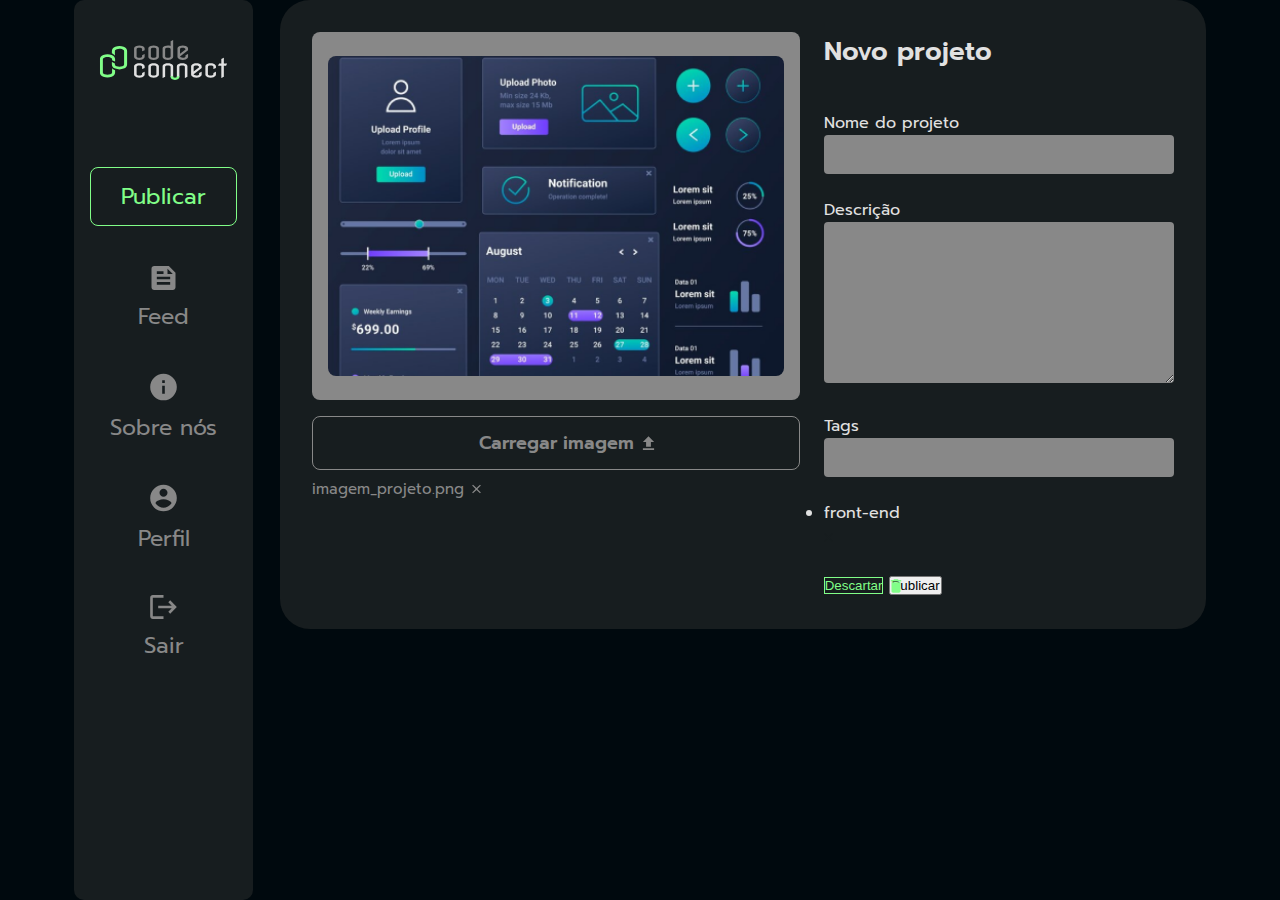
<file: 3802-javascript-assincrono-projeto-base/index.html>
<!DOCTYPE html>
<html lang="pt-br">

<head>
    <meta charset="UTF-8">
    <meta name="viewport" content="width=device-width, initial-scale=1.0">
    <link rel="preconnect" href="https://fonts.googleapis.com">
    <link rel="preconnect" href="https://fonts.gstatic.com" crossorigin>
    <link
        href="https://fonts.googleapis.com/css2?family=Prompt:ital,wght@0,100;0,200;0,300;0,400;0,500;0,600;0,700;0,800;0,900;1,100;1,200;1,300;1,400;1,500;1,600;1,700;1,800;1,900&display=swap"
        rel="stylesheet">
    <link rel="stylesheet" href="styles.css">
    <title>CodeConnect</title>
</head>

<body>
    <aside>
        <img src="img/Logo.svg" alt="Logo do Codeconect"/>
        <nav>
            <ul class="lista-link">
                <li>
                    <a href="#" class="link-destaque">Publicar</a>
                </li>
                <li>
                    <a href="#" >
                        <img src="img/feed.svg">
                        Feed
                    </a>
                </li>
                <li>
                    <a href="#" >
                        <img src="img/info.svg" alt="Sobre nós">
                        Sobre nós</a>
                </li>
                <li>
                    <a href="#" >
                        <img src="img/account_circle.svg" alt="Sobre nós">
                        Perfil</a>
                </li>
                <li>
                    <a href="#" >
                        <img src="img/logout.svg" alt="Sair">
                        Sair</a>
                </li>
            </ul>
        </nav>
    </aside>


    <main>
        <div class="container-upload-imagem">
            <div class="container-imagem">
                <img src="img/imagem1.png" alt="" class="main-imagem">
            </div>
            <button id="upload-btn">Carregar imagem</button>
            <input type="file" id="image-upload" accept="image/*" style="display: none;">
            <div class="container-imagem-nome">
                <p>imagem_projeto.png</p>
                <img src="img/close.svg" alt="">
            </div>
        </div>
        <div class="container-descricao">
            <h2>Novo projeto</h2>
            <form action="">
                <div>
                    <label for="nome">Nome do projeto</label>
                    <input type="text" id="nome"/>
                </div>
                <div>
                    <label for="descricao">Descrição</label>
                    <textarea id="descricao"></textarea>
                </div>
                <div>
                    <label for="categoria">Tags</label>
                    <input type="text" id="inputTags"/>
                </div>
                <ul class="lis-tags" id="lista-tags">
                    <li>
                        <p>front-end</p>
                        <img src="img/close-black.svg" alt="">
                    </li>
                </ul>
                <div class="container-botoes">
                    <button class="botao-descartar">Descartar</button>
                    <button class="botao-publicar">Publicar</button>

                </div>
            </form>
        </div>
    </main>
    <script src="scripts.js"></script>
</body>

</html>
</file>
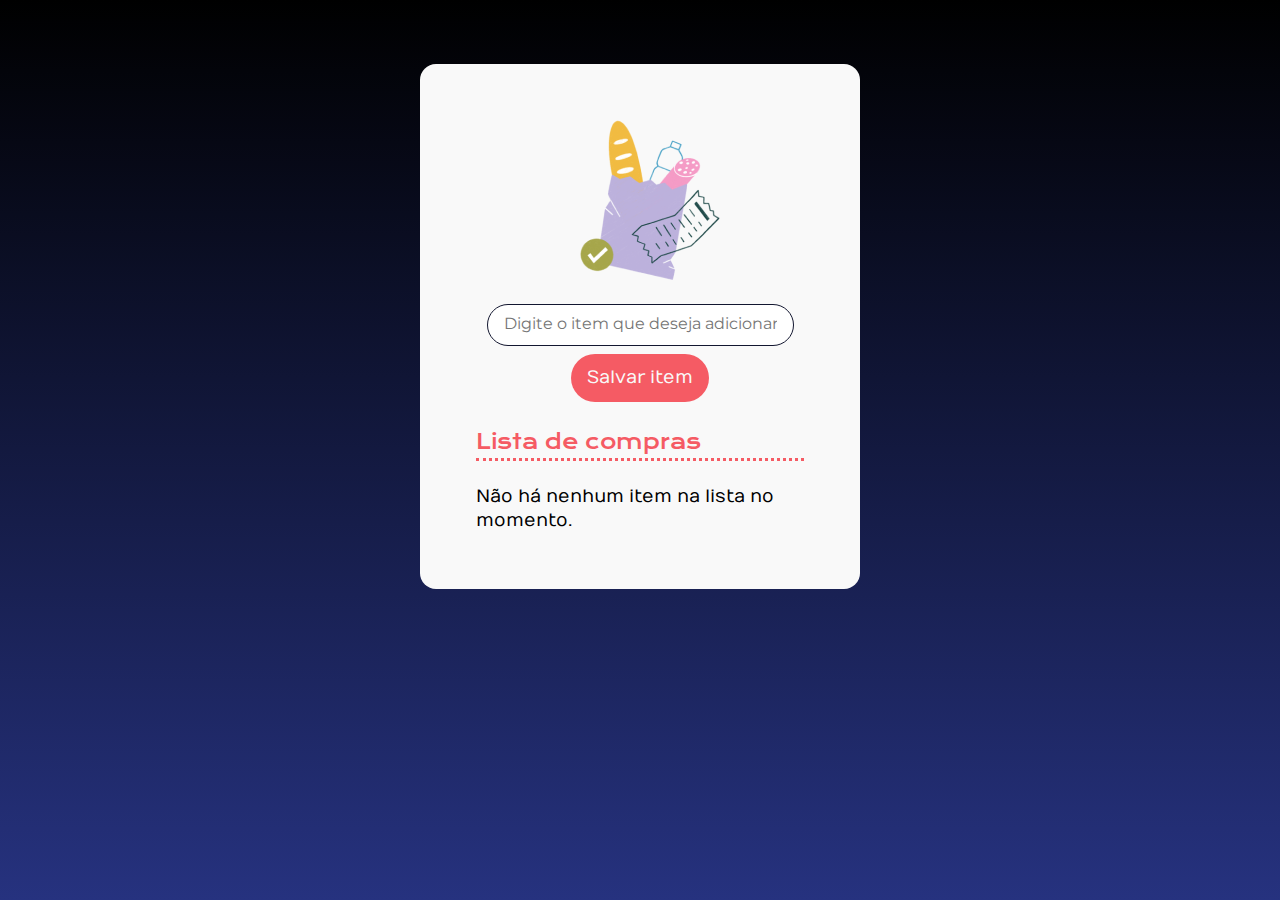
<file: javascript-projeto-lista-de-compras/index.html>
<!DOCTYPE html>
<html lang="pt-br">
  <head>
    <meta charset="UTF-8" />
    <meta name="viewport" content="width=device-width, initial-scale=1.0" />
    <title>Lista de Compras</title>
    <link rel="preconnect" href="https://fonts.googleapis.com" />
    <link rel="preconnect" href="https://fonts.gstatic.com" crossorigin />
    <link
      href="https://fonts.googleapis.com/css2?family=Krona+One&family=Montserrat&family=Numans&display=swap"
      rel="stylesheet"
    />
    <link rel="stylesheet" href="./styles.css" />
  </head>

  <body>
    <main>
      <img src="./img/bag.png" alt="sacola de compras" />
      <form>
        <input
          class="input-item"
          id="input-item"
          type="text"
          placeholder="Digite o item que deseja adicionar"
        />
        <button class="button-item" id="adicionar-item" type="button">Salvar item</button>
      </form>

      <div class="container-lista">
        <h2>Lista de compras</h2>
        <hr />

        <ul id="lista-de-compras">
         
        </ul>
        <p class="mensagem-lista-vazia">Não há nenhum item na lista no momento.</p>
      </div>
    </main>
    <script src="index.js" type="module"></script>
  </body>
</html>
</file>
<file: 3802-javascript-assincrono-projeto-base/styles.css>
:root {
--background-color: #00090E;
--text-color:#E1E1E1;
--primary-color: #81FE88;
--secondary-color: #888888;
--tag-color: #17101P;
--font-family: "Prompt", sans-serif;
--itens-background: #171D1F;
}
*{
box-sizing: border-box;
margin: 0;
padding: 0;
}

body{
    background-color: var(--background-color);
    color: var(--text-color);
    font-family: var(--font-family);
    
    display: flex;
    justify-content: center;
    align-items: start;

    height: 100vh;
    gap: 27px;
    /* padding: 56px 0; */
}

aside{
    background-color: var(--itens-background);
    border-radius: 10px;
    height: 100%;
    padding: 40px 16px;
    text-align: center;
}

.lista-link{
    display: flex;
    flex-direction: column;
    gap: 40px;
    margin-top: 80px;
    align-items: center;
    list-style-type: none;
}

.lista-link li a {
    display: flex;
    flex-direction: column;
    gap: 10px;
    align-items: center;
    text-decoration: none;
    color: var(--secondary-color);
    font-size: 22px;
}


.lista-link li:first-of-type a {
    color: var(--primary-color);
}
.link-destaque{
    border: 1px solid var(--primary-color);
    padding: 12px 30px;
    border-radius: 8px;
}


main{
    background-color: var(--itens-background);
    border-radius: 30px;
    padding: 32px;
    display: flex;
    gap: 24px;
}

h2{
    font-size: 26px ;
    margin-bottom: 40px;
    font-weight: 600;
}

form{
    display: flex;
    flex-direction: column;
    gap: 24px;
}

formm div label{
    font-size: 18px;
    font-weight: 400;
    display: block;
    margin-bottom: 8px;
}
form div input, textarea{
    width: 100%;
    padding: 8px 16px;
    background-color: var(--secondary-color);
    border: none;
    border-radius: 4px;
    font-family: var(--font-family);
    line-height: 22.5px;
}

form div input{
    height: 39px;
}
textarea{
    height: 161px;
}

.lista-tags li{
    display: flex;
    background-color: var(--secondary-color);
    color: var(--background-color);
    gap: 10px;
    padding: 4px 8px;
    border-radius: 4px;
}

.lista-tags{
    display: flex;
}

.container-butoes{
    display: flex;
    gap: 24px;
    justify-content: space-between;
}
.container-butoes  button{
    width: 50%;
    padding: 12px 32px 12px 12px;
    text-align: center;
    border-radius: 8px;
    font-family: var(--font-family);
    font-size: 18px;
    font-weight: 500;
}

.botao-descartar{
    background-color: var(--itens-background);
    color: var(--primary-color);
    border: 1px solid var(--primary-color);
    position: relative;
}

.botao-descartar::after{
    content: "";
    background-image: url("img/trash.svg");
    background-size: contain;
    background-repeat: no-repeat;
    width: 15px;
    height: 15px;
    display: inline-block;
    position: absolute;
    top: 50%;
    transform: translateY(-50%);
    margin-left: 8px;
}

constainer-descricao{
    width: 422px;
}
.main-imagem{
    border-radius: 8px;
    height: 100%;
    object-fit: cover;
}
.container-imagem{
    height: 368px;
    padding: 24px 16px;
    background-color: var(--secondary-color);
    border-radius: 8px;
}
.container-upload-imagem button{
    margin: 16px 0 8px 0;
    background-color: var(--itens-background);
    border: 1px solid var(--secondary-color);
    border-radius: 8px;
    color: var(--secondary-color);
    width: 100%;
    text-align: center;
    padding: 12px;
    font-family: var(--font-family);
    font-weight: 600;
    font-size: 18px;
    position: relative;
}

.container-upload-imagem button::after{
    content: "";
    background-image: url("img/upload.svg");
    background-size: contain;
    background-repeat: no-repeat;
    width: 15px;
    height: 15px;
    display: inline-block;
    position: absolute;
    top: 50%;
    transform: translateY(-50%);
    margin-left: 8px;

}
.container-imagem-nome{
 display: flex;
 gap: 8px;
 color: var(--secondary-color);
 font-size: 15px;
}
</file>
<file: javascript-projeto-lista-de-compras/styles.css>
* {
    box-sizing: border-box;
    margin: 0;
    padding: 0;
}

:root {
    --cor-primaria: #F55B64;
    --cor-secundaria: #C2373F;
    --neutro: #F9F9F9;
    --preto: #131730;
    --fonte-titulo: "Krona One", sans-serif;
    --fonte-texto: 'Numans', sans-serif;
    --degrade-azul: linear-gradient(180deg, #000000 0%, #26327F 100%);
}

body {
    background: var(--degrade-azul);
    background-repeat: no-repeat;
    height: 100vh;

    display: flex;
    flex-direction: column;
    align-items: center;
}

main {
    background-color: var(--neutro);
    margin-top: 64px;

    display: flex;
    flex-direction: column;
    gap: 24px;

    width: 440px;
    padding: 56px;

    align-items: center;
    border-radius: 16px;
}

h2 {
    font-family: var(--fonte-titulo);
    color: var(--cor-primaria);
    font-size: 20px;
    font-weight: 400;
    line-height: 32px;
}

hr {
    border: none;
    border-bottom: 3px dotted var(--cor-primaria);
    margin-bottom: 24px;
}

p {
    font-family: var(--fonte-texto);
    font-size: 18px;
    font-weight: 400;
    line-height: 24px;
    text-align: left;
}

.input-item {
    display: block;
    padding: 12px 16px;
    border-radius: 24px;
    border: 1px solid var(--preto);
    width: 307px;

    font-family: var(--fonte-texto);
}

.input-item::placeholder {
    font-family: "Montserrat", sans-serif;
    font-size: 16px;
    line-height: 19px;
}

.button-item {
    padding: 12px 16px;
    border-radius: 24px;
    background-color: var(--cor-primaria);
    color: var(--neutro);
    font-family: var(--fonte-texto);
    font-size: 18px;
    font-weight: 400;
    line-height: 24px;
    border: none;
}

form {
    display: flex;
    flex-direction: column;
    align-items: center;
    gap: 8px;
}

.lista-item-container {
    display: flex;
    gap: 8px;
}
x
ul {
    list-style-type: none;
}

.input-checkbox {
    display: none;
}

.checkbox-customizado {
    width: 20px;
    height: 20px;
    background-color: var(--neutro);
    border: 1px solid var(--preto);
    cursor: pointer;
    border-radius: 4px;
}

.checked {
    background-color: var(--preto);
    position: relative;
}

.checkbox-customizado.checked::after {
    content: "";
    position: absolute;
    left: 30%;
    top: -10%;
    width: 5px;
    height: 14px;

    border-top: 2px solid var(--neutro);
    border-left: 2px solid var(--neutro);

    transform: rotate(-140deg);
}

.texto-data {
    font-size: 12px;
    line-height: 20px;
}

.item-lista-button {
    border: none;
    background-color: transparent;
}

.container-lista {
    width: 100%;
}
</file>
